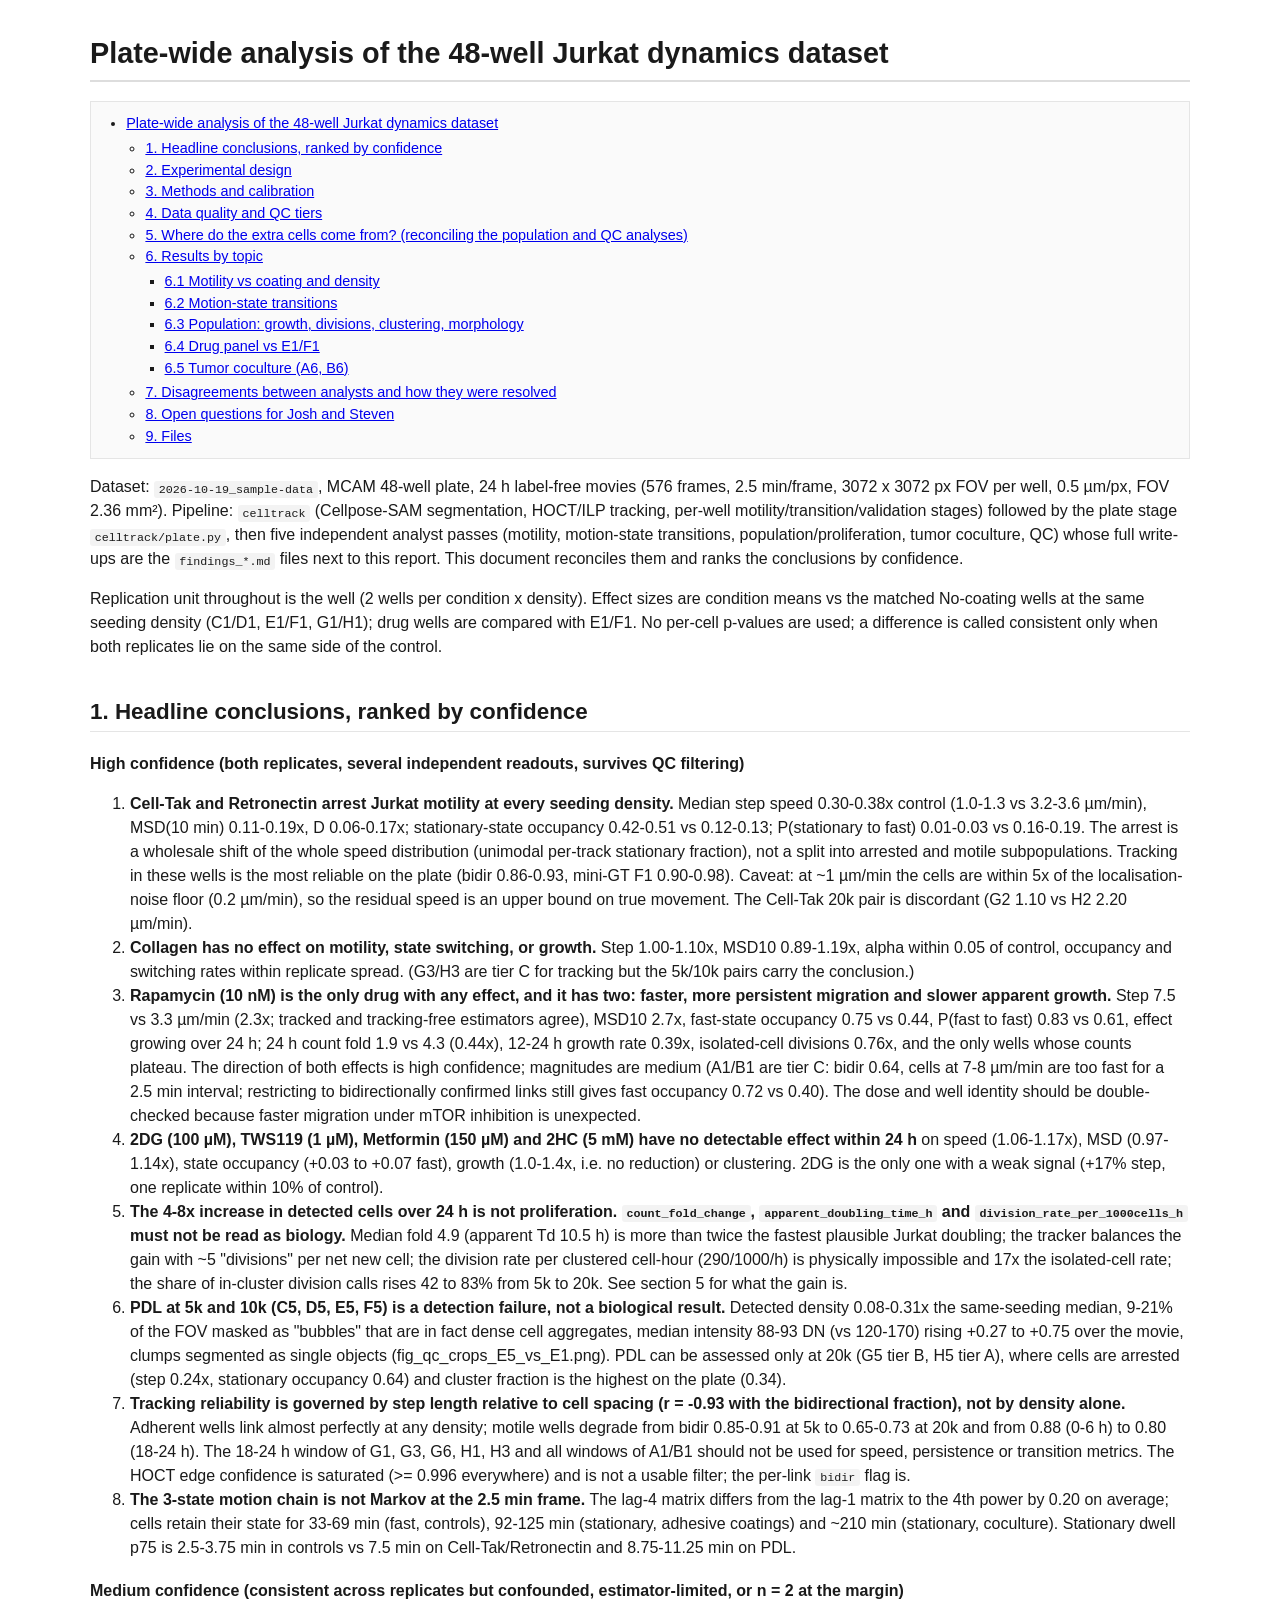
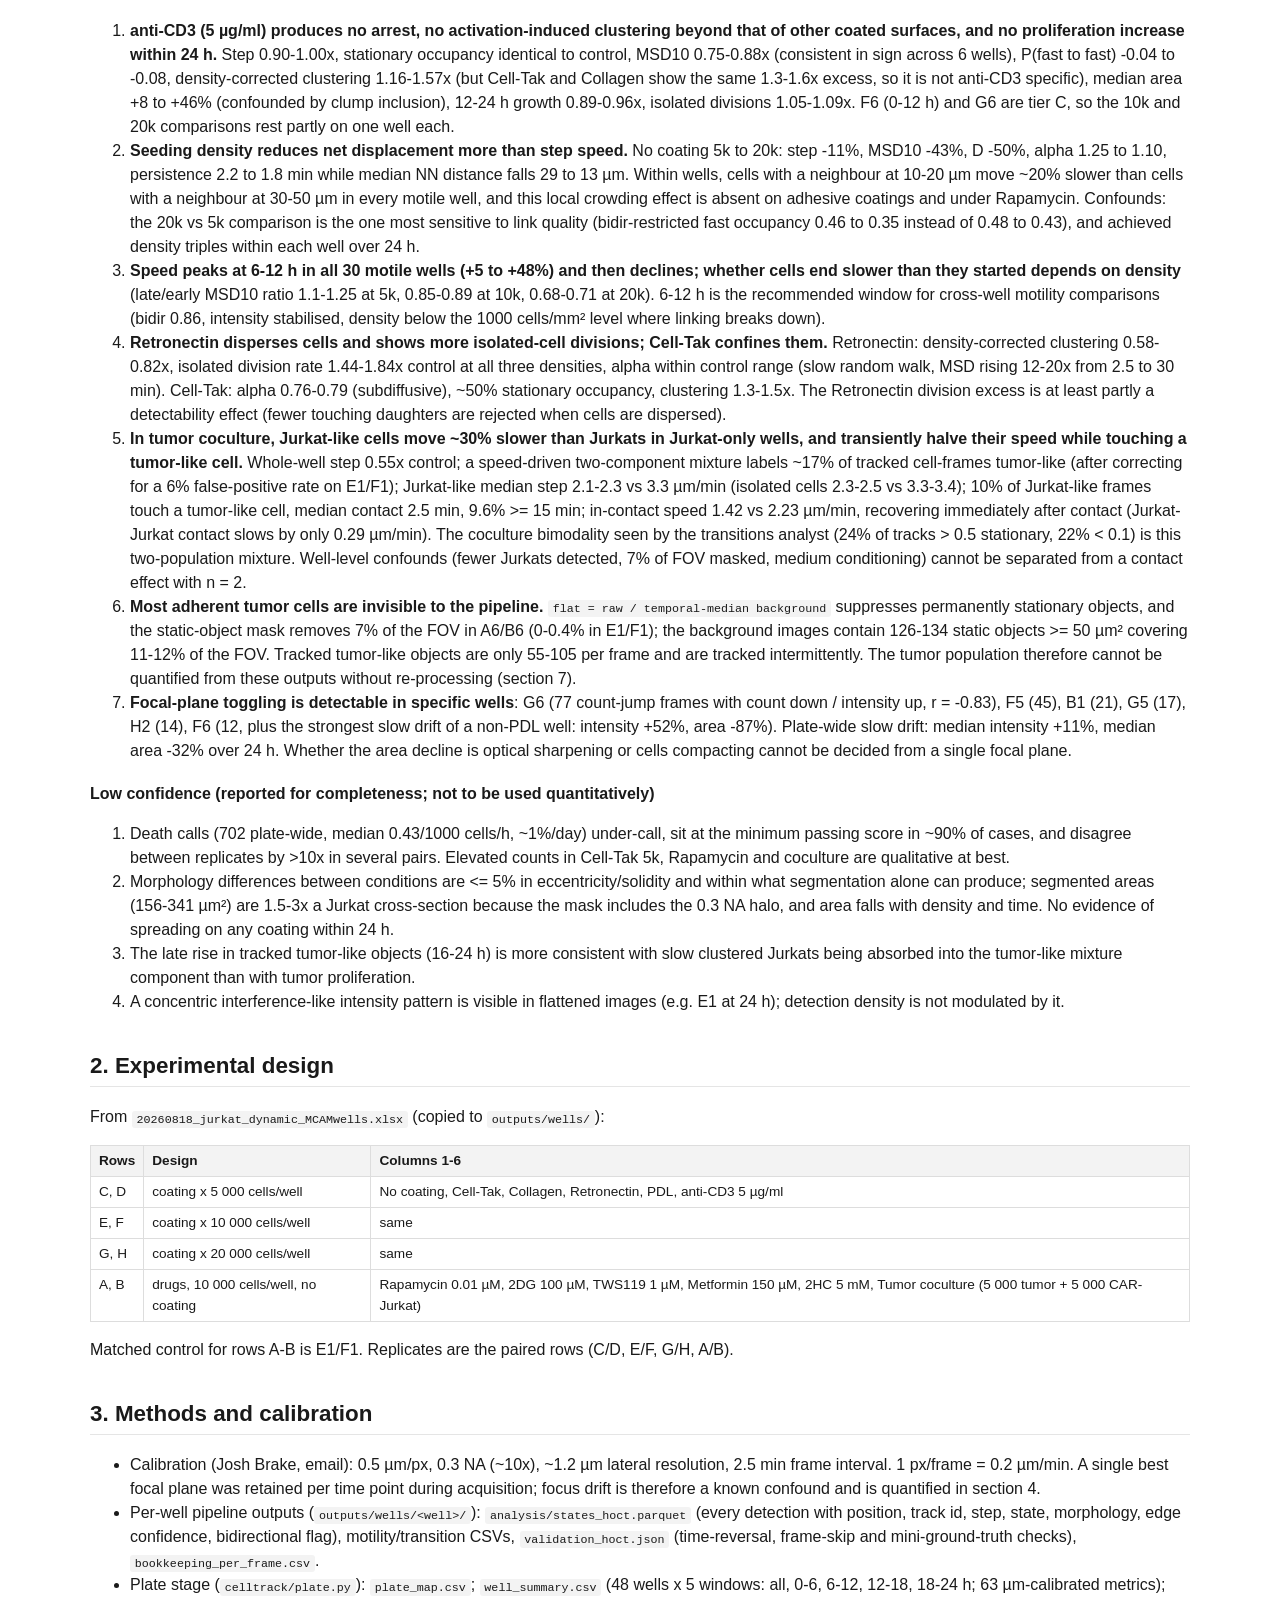
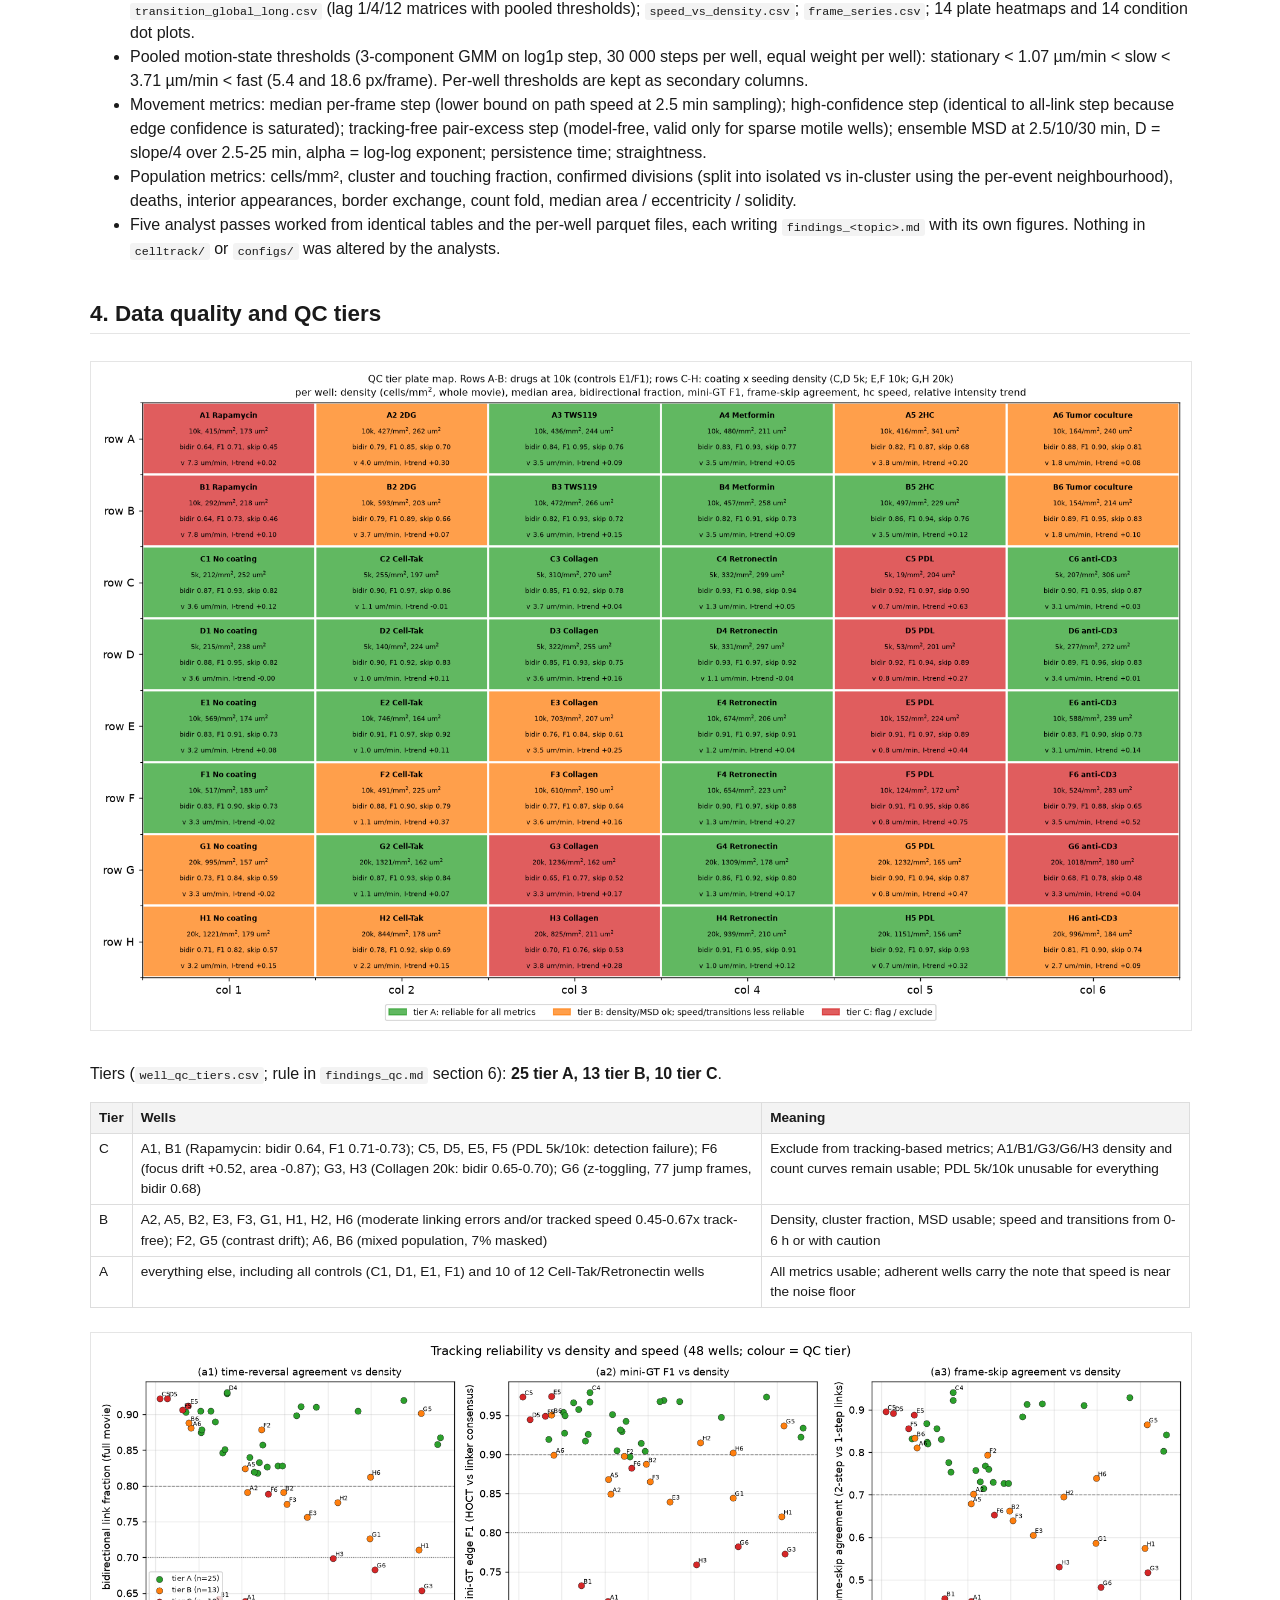
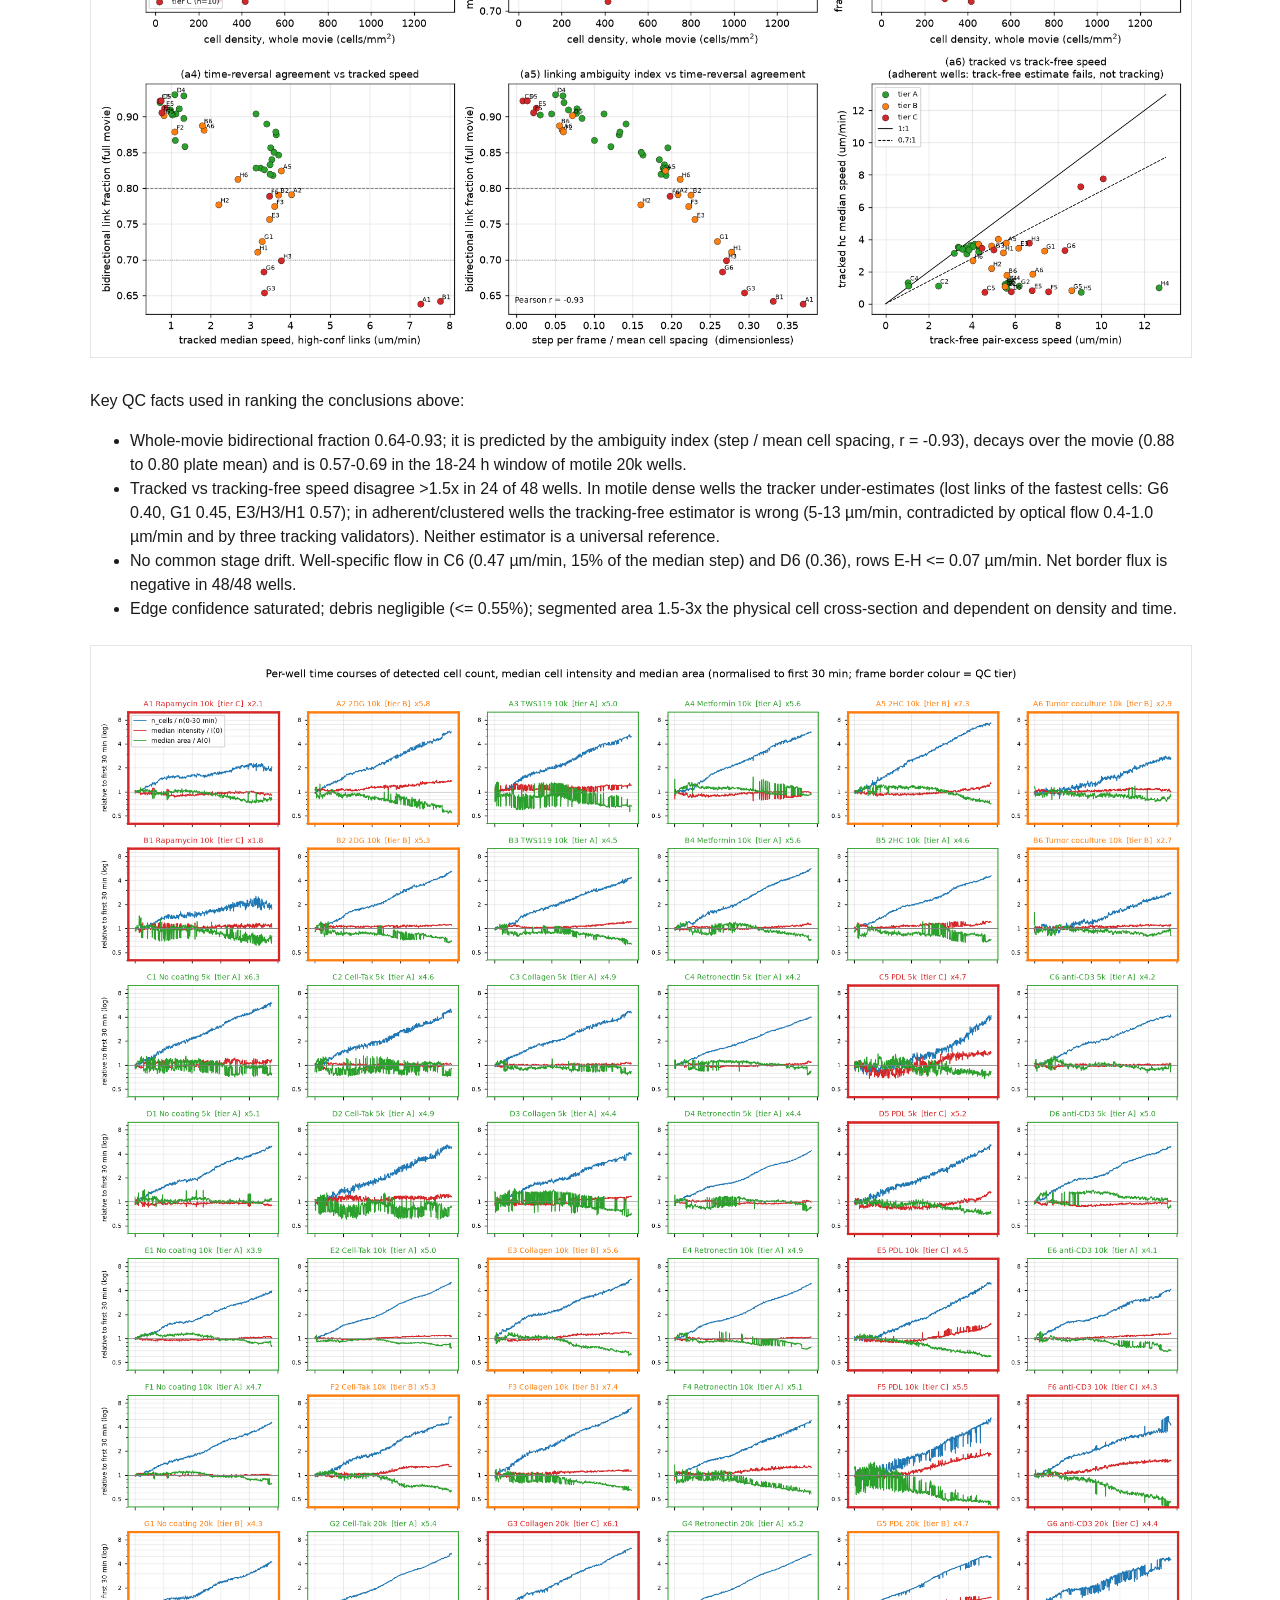
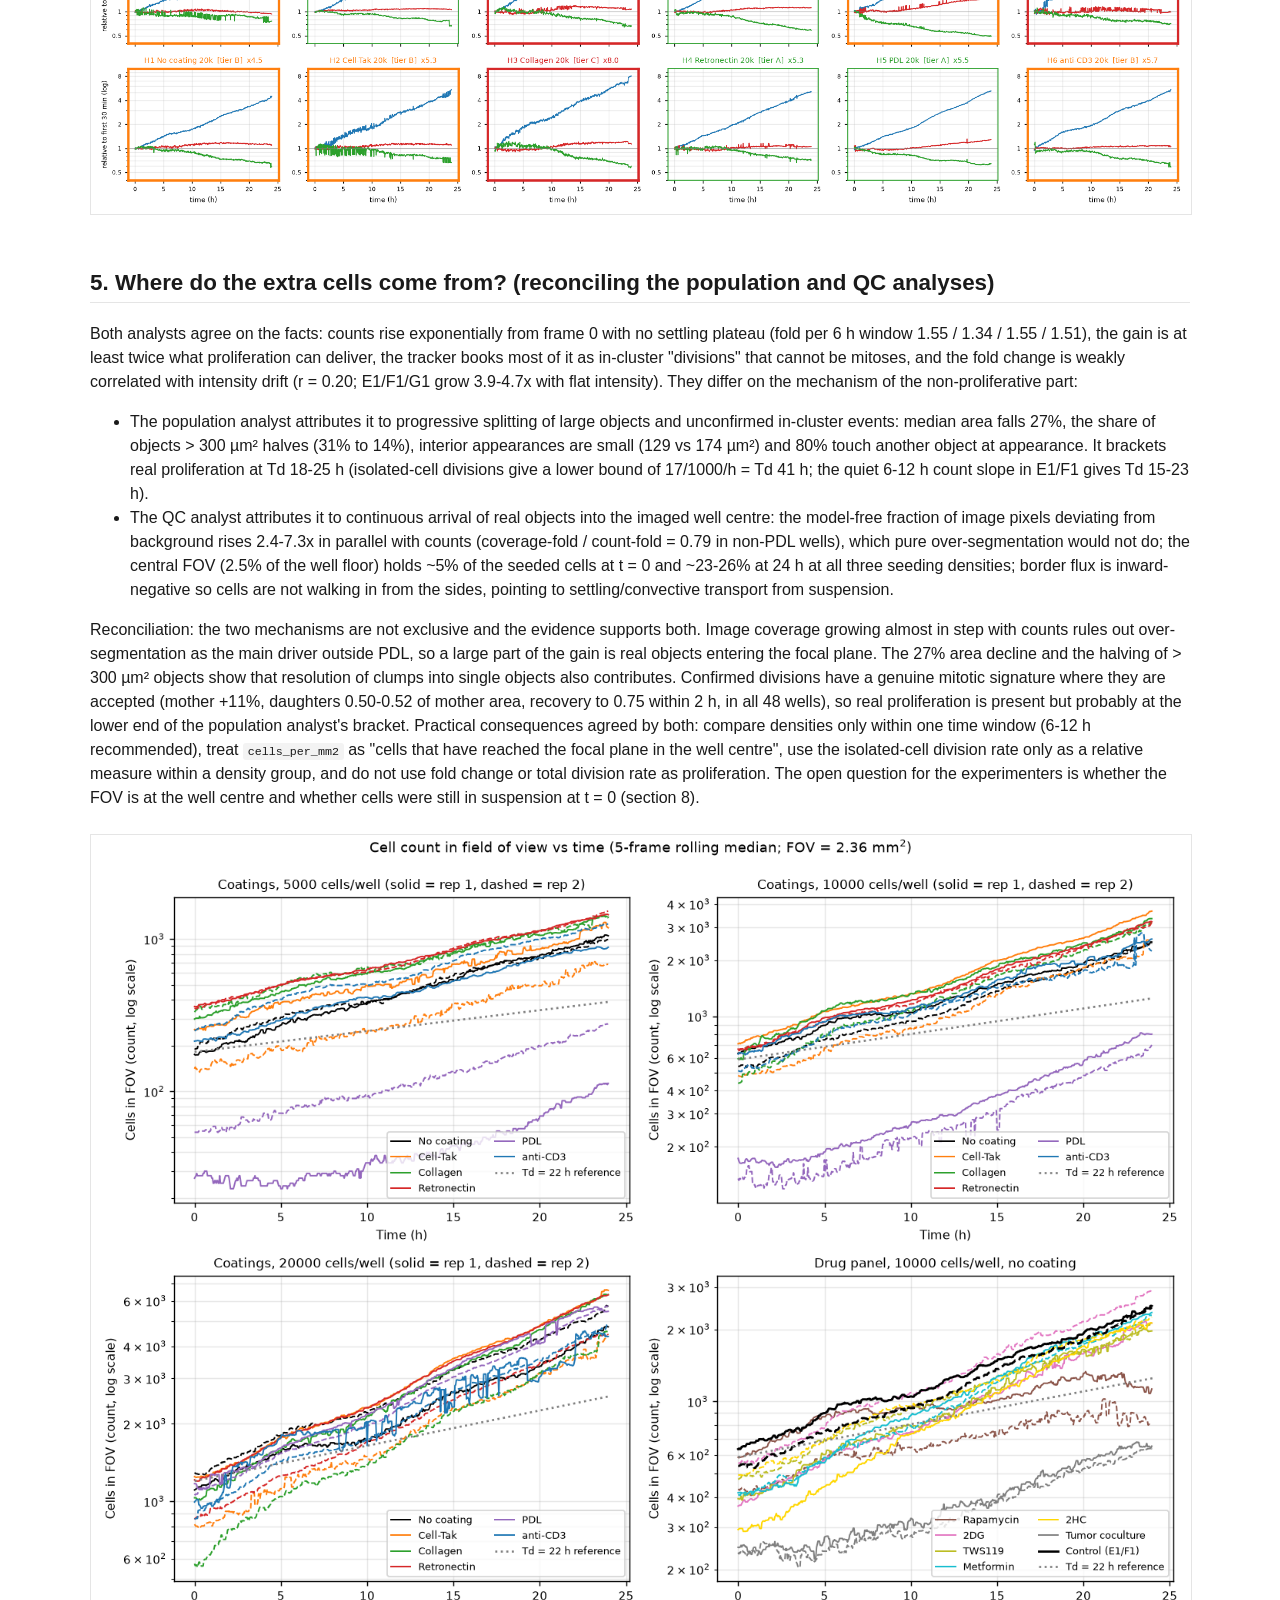
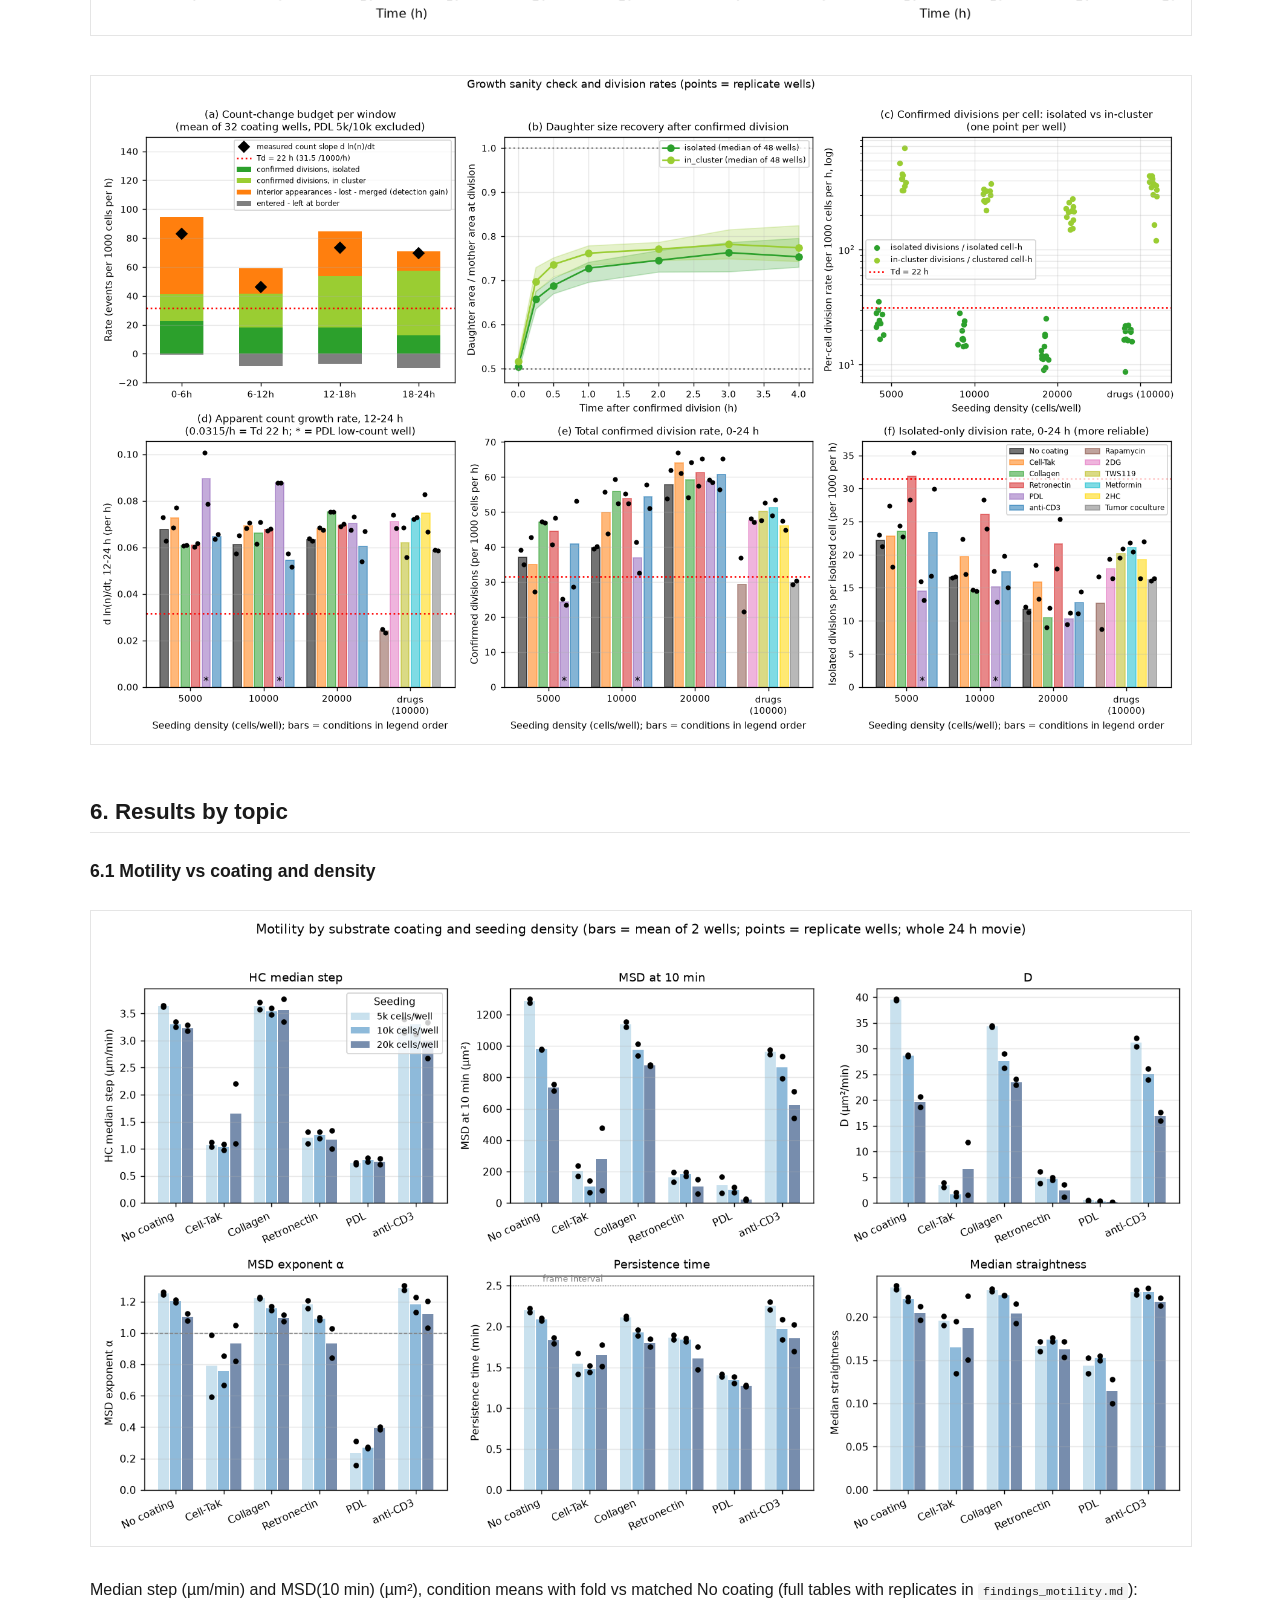
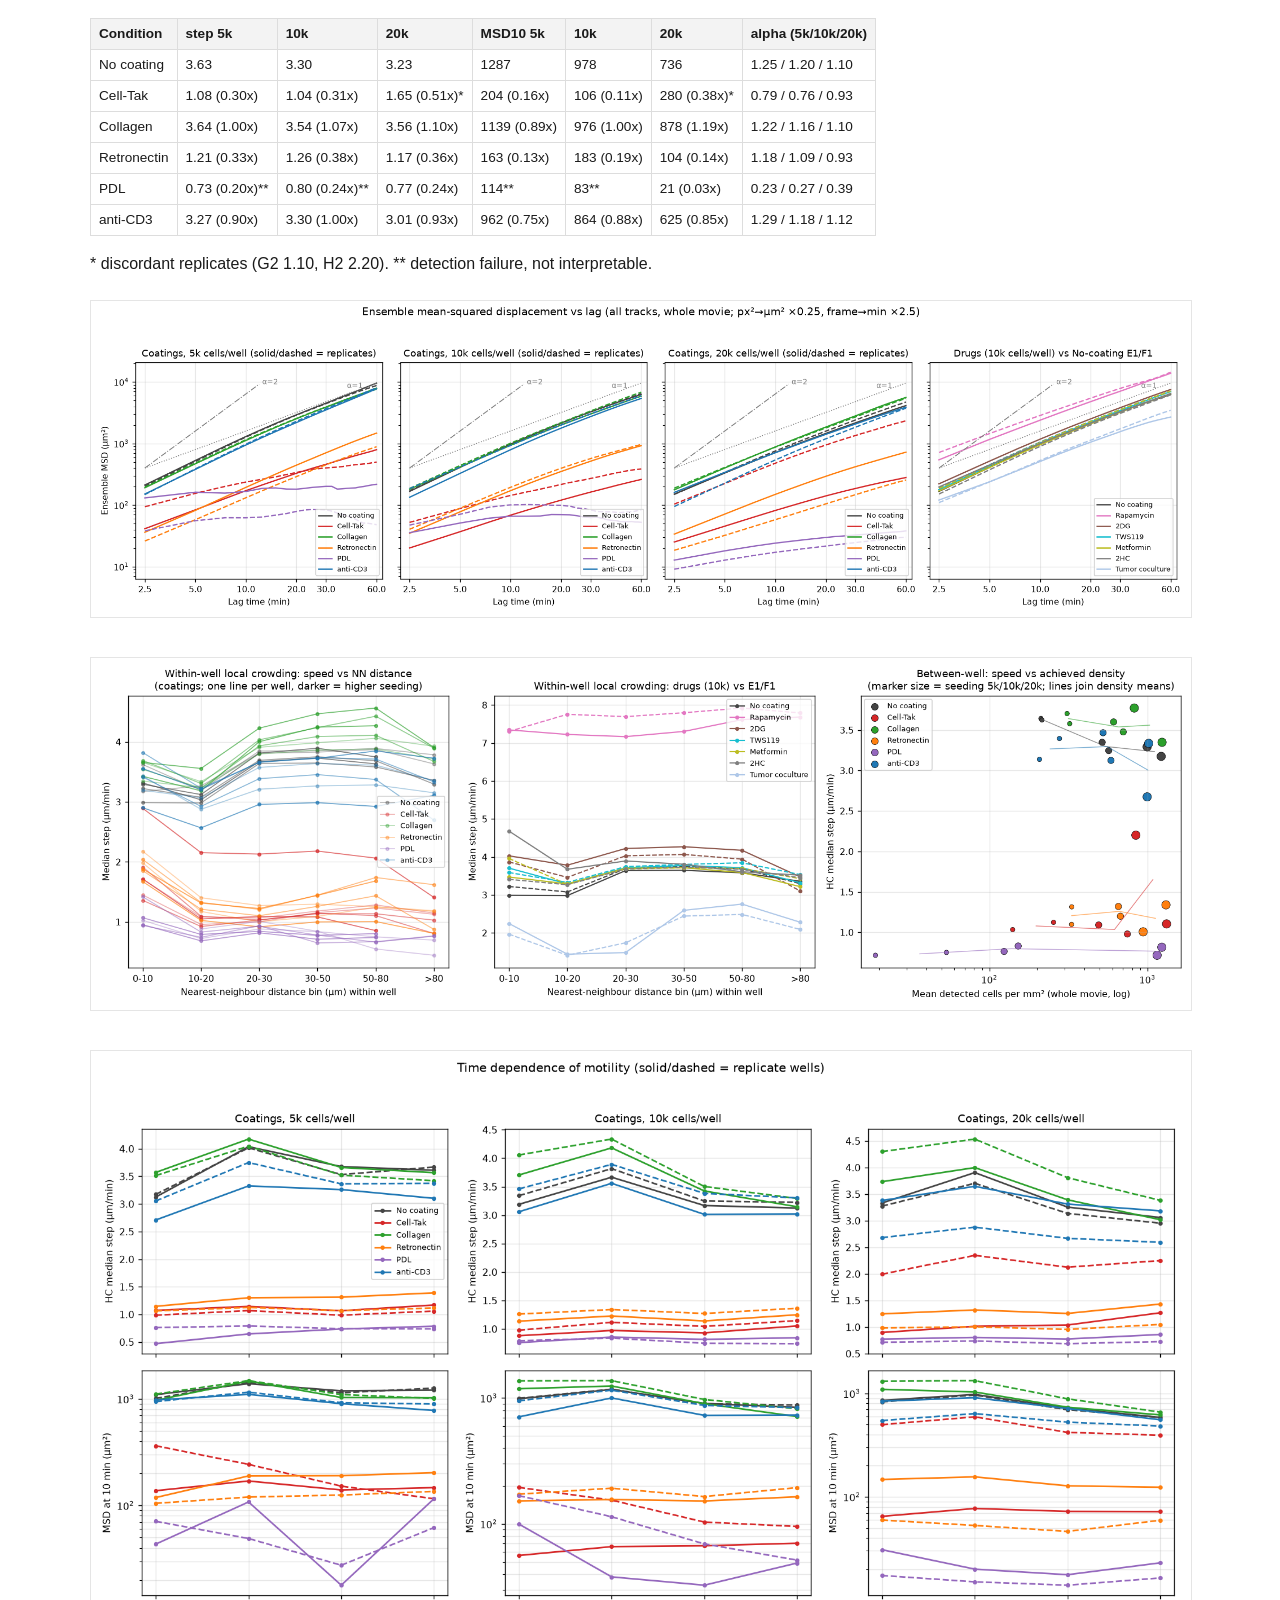
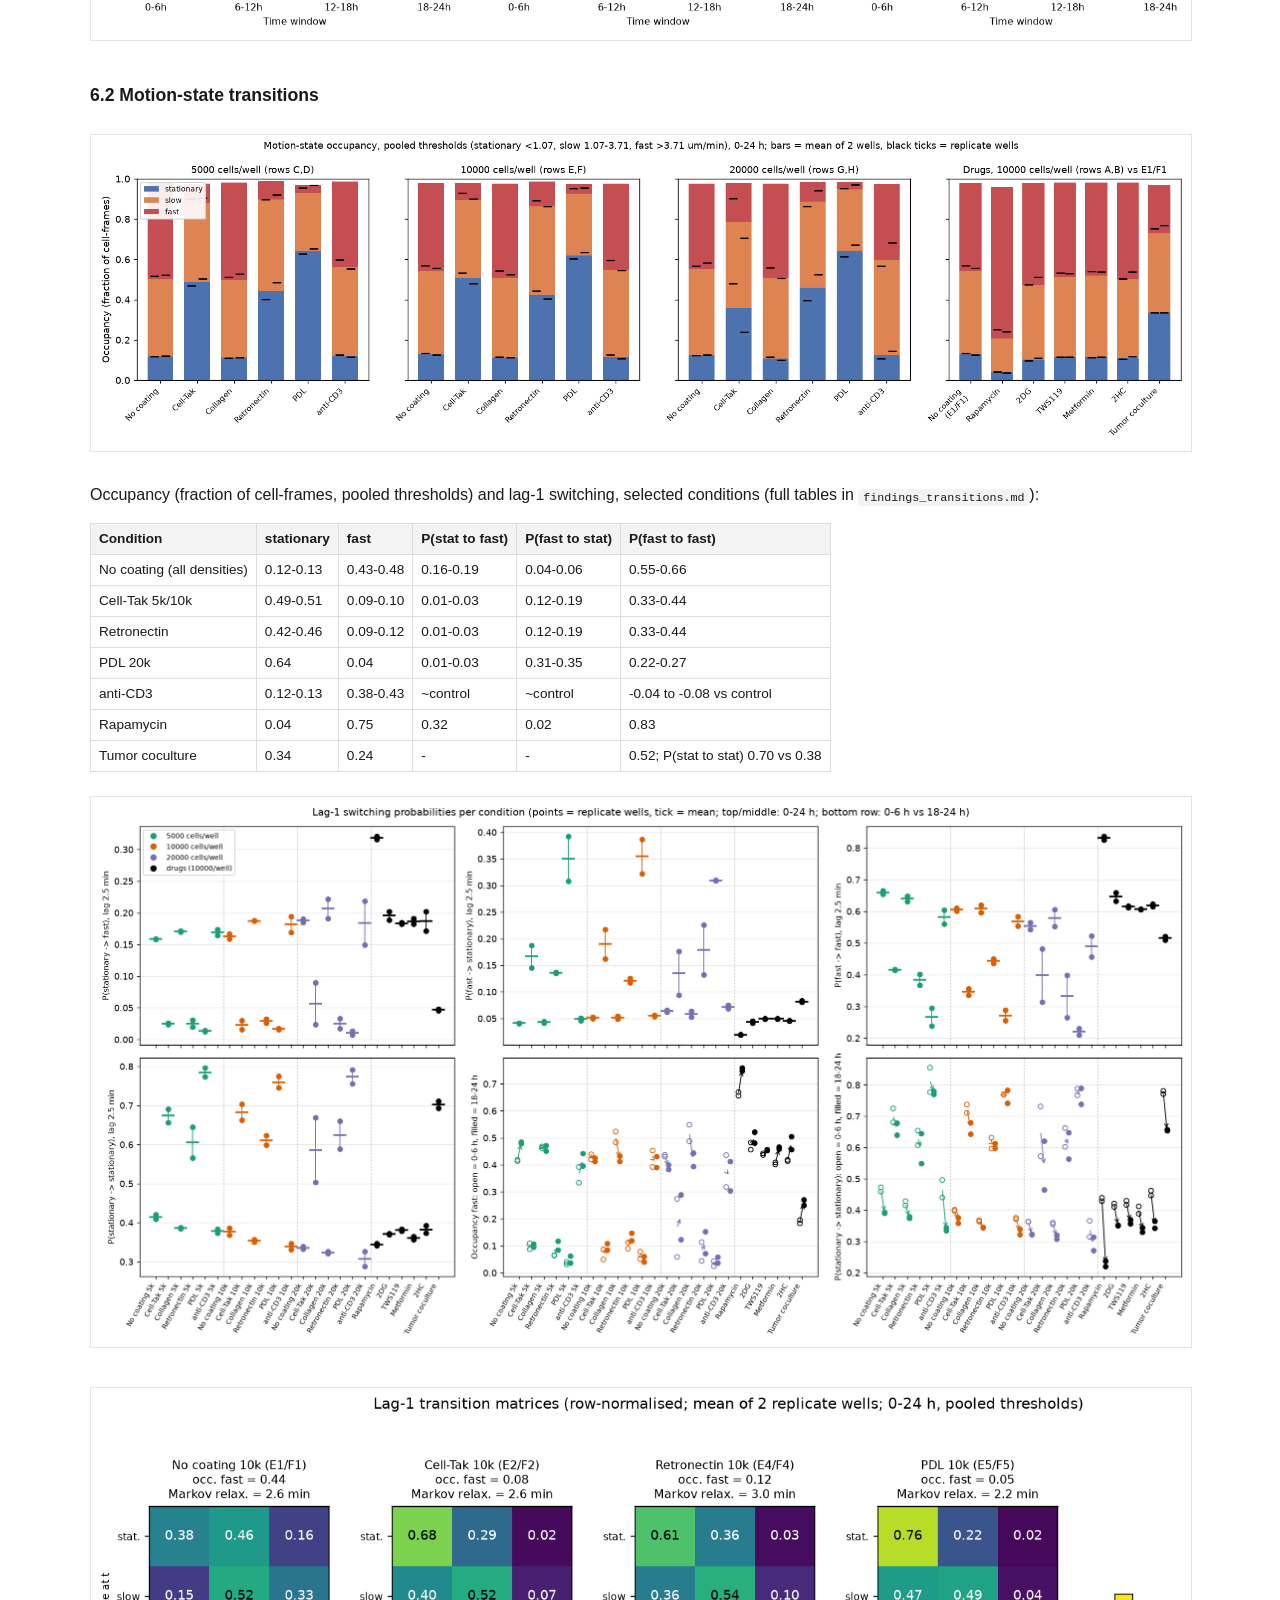
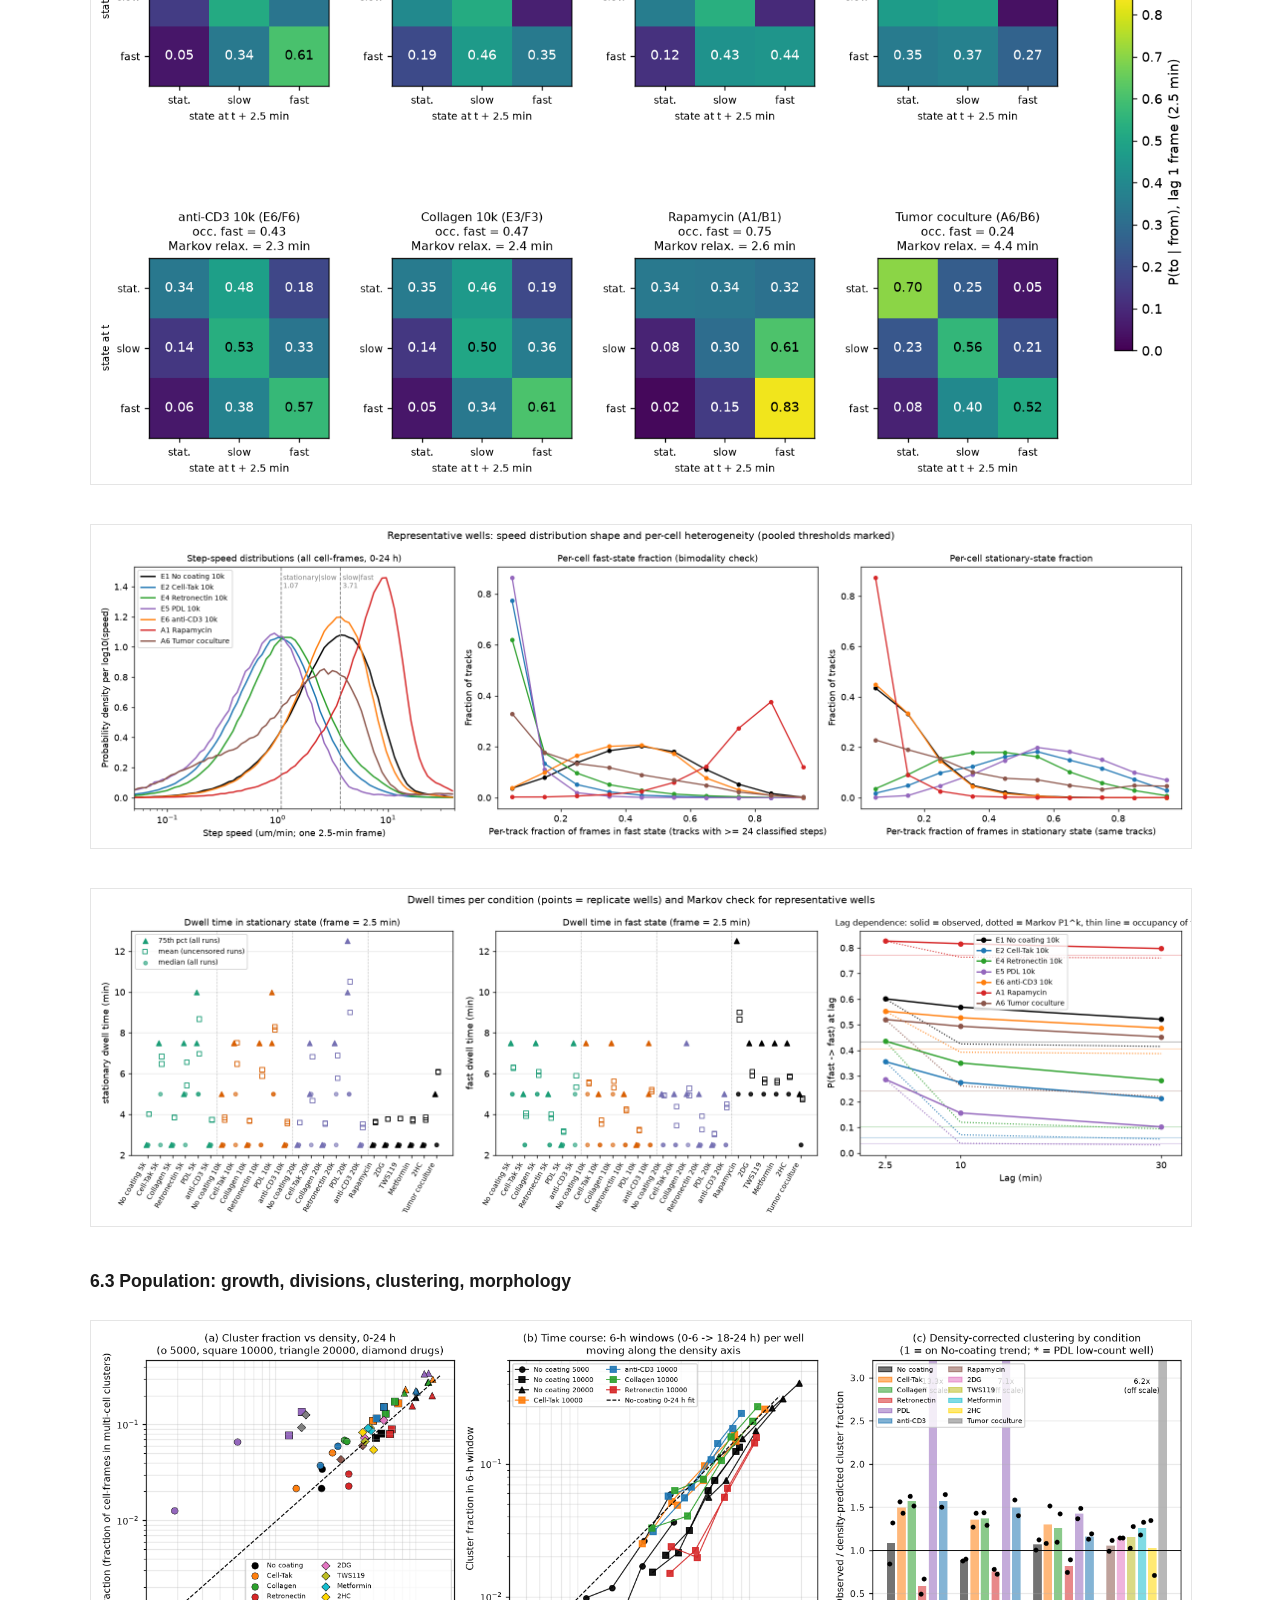
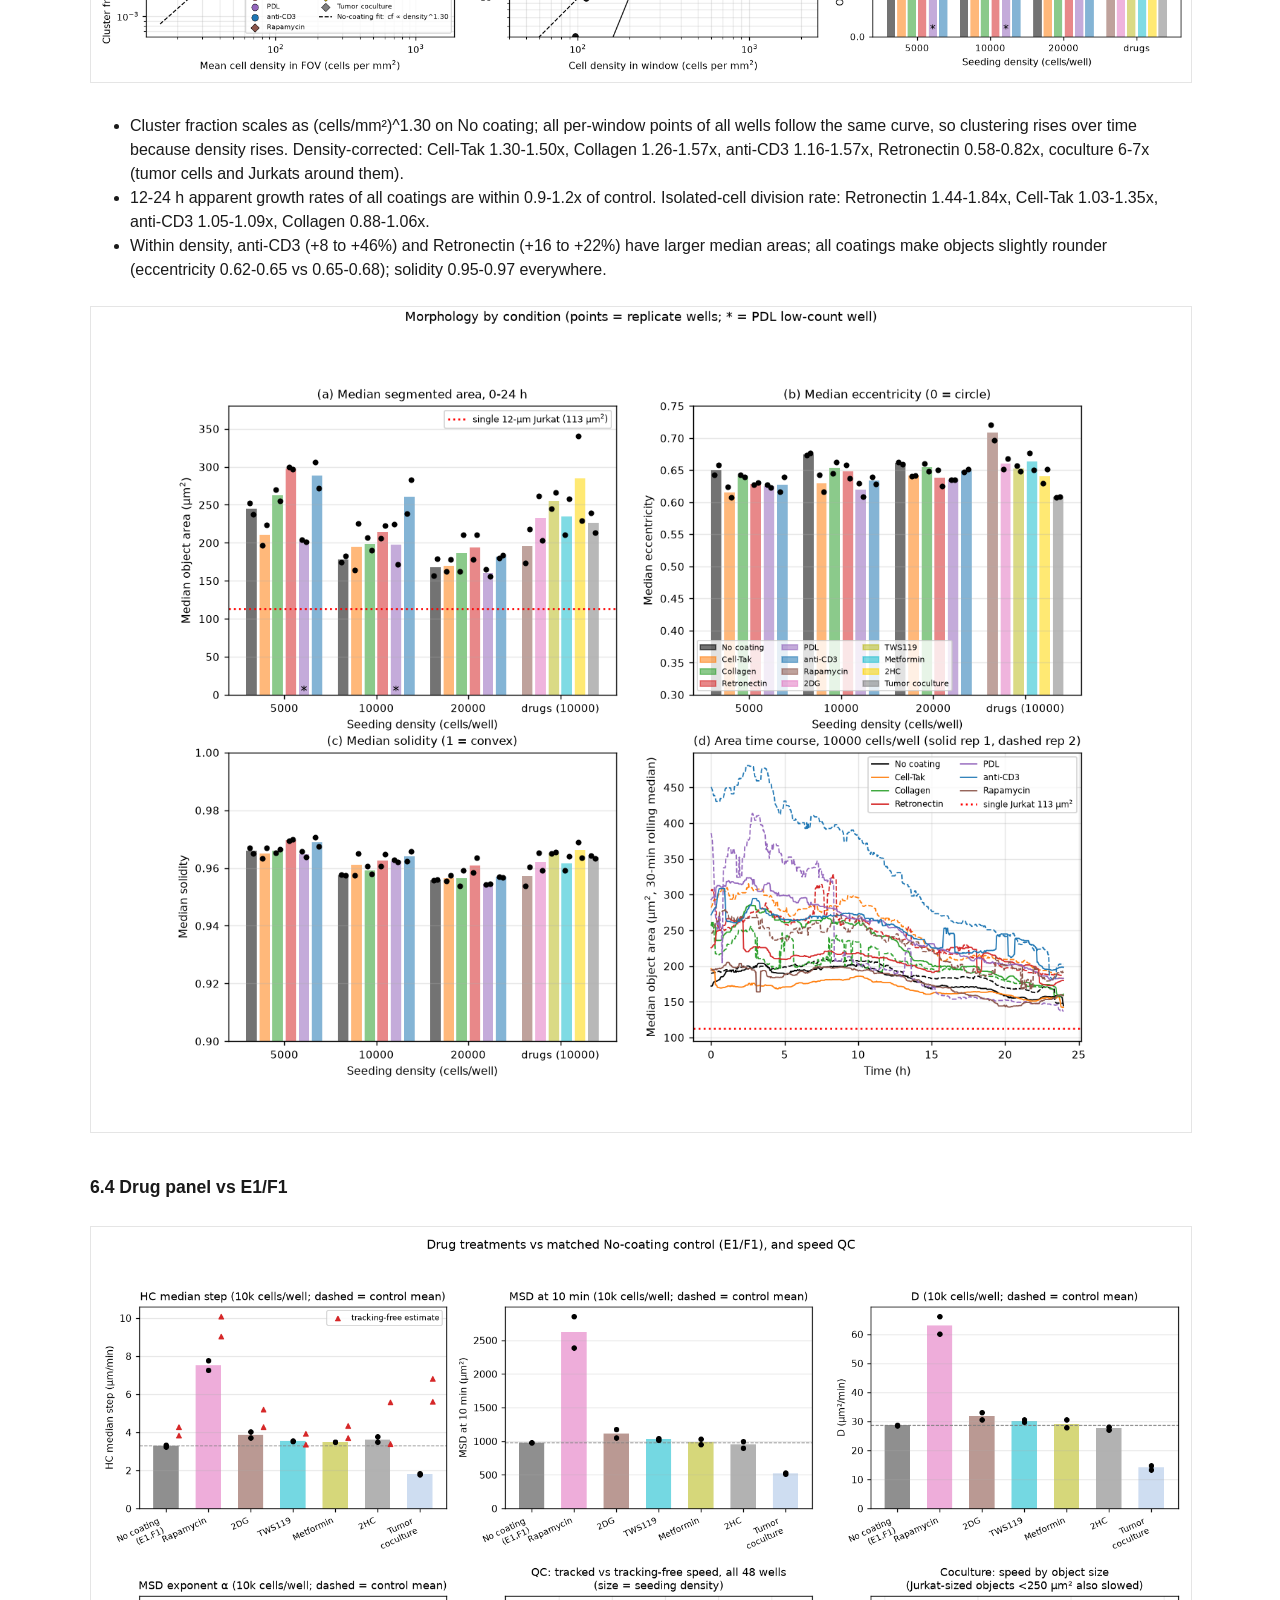
<file: docs/plate-analysis/report.html>
<!doctype html><html lang="en"><head><meta charset="utf-8">
<meta name="viewport" content="width=device-width,initial-scale=1">
<title>Plate-wide analysis of the 48-well Jurkat dynamics dataset</title>
<style>
body{font-family:-apple-system,Segoe UI,Helvetica,Arial,sans-serif;max-width:1100px;margin:2rem auto;padding:0 1.5rem;color:#1a1a1a;line-height:1.5}
h1{font-size:1.8rem;border-bottom:2px solid #ddd;padding-bottom:.3rem}
h2{font-size:1.4rem;margin-top:2.2rem;border-bottom:1px solid #e5e5e5;padding-bottom:.2rem}
h3{font-size:1.1rem;margin-top:1.6rem}
table{border-collapse:collapse;font-size:.85rem;margin:1rem 0;display:block;overflow-x:auto}
th,td{border:1px solid #ddd;padding:.3rem .5rem;text-align:left;vertical-align:top}
th{background:#f3f3f3}
img{max-width:100%;height:auto;border:1px solid #e5e5e5;margin:.5rem 0}
code{background:#f3f3f3;padding:.1rem .3rem;border-radius:3px;font-size:.9em}
.toc{background:#fafafa;border:1px solid #e5e5e5;padding:.5rem 1rem;font-size:.9rem}
.toc ul{margin:.2rem 0;padding-left:1.2rem}
p>strong:only-child{display:block;margin-top:1.2rem}
</style></head><body>
<h1 id="plate-wide-analysis-of-the-48-well-jurkat-dynamics-dataset">Plate-wide analysis of the 48-well Jurkat dynamics dataset</h1>
<div class="toc">
<ul>
<li><a href="#plate-wide-analysis-of-the-48-well-jurkat-dynamics-dataset">Plate-wide analysis of the 48-well Jurkat dynamics dataset</a><ul>
<li><a href="#1-headline-conclusions-ranked-by-confidence">1. Headline conclusions, ranked by confidence</a></li>
<li><a href="#2-experimental-design">2. Experimental design</a></li>
<li><a href="#3-methods-and-calibration">3. Methods and calibration</a></li>
<li><a href="#4-data-quality-and-qc-tiers">4. Data quality and QC tiers</a></li>
<li><a href="#5-where-do-the-extra-cells-come-from-reconciling-the-population-and-qc-analyses">5. Where do the extra cells come from? (reconciling the population and QC analyses)</a></li>
<li><a href="#6-results-by-topic">6. Results by topic</a><ul>
<li><a href="#61-motility-vs-coating-and-density">6.1 Motility vs coating and density</a></li>
<li><a href="#62-motion-state-transitions">6.2 Motion-state transitions</a></li>
<li><a href="#63-population-growth-divisions-clustering-morphology">6.3 Population: growth, divisions, clustering, morphology</a></li>
<li><a href="#64-drug-panel-vs-e1f1">6.4 Drug panel vs E1/F1</a></li>
<li><a href="#65-tumor-coculture-a6-b6">6.5 Tumor coculture (A6, B6)</a></li>
</ul>
</li>
<li><a href="#7-disagreements-between-analysts-and-how-they-were-resolved">7. Disagreements between analysts and how they were resolved</a></li>
<li><a href="#8-open-questions-for-josh-and-steven">8. Open questions for Josh and Steven</a></li>
<li><a href="#9-files">9. Files</a></li>
</ul>
</li>
</ul>
</div>

<p>Dataset: <code>2026-10-19_sample-data</code>, MCAM 48-well plate, 24 h label-free movies (576 frames, 2.5 min/frame, 3072 x 3072 px FOV per well, 0.5 µm/px, FOV 2.36 mm²). Pipeline: <code>celltrack</code> (Cellpose-SAM segmentation, HOCT/ILP tracking, per-well motility/transition/validation stages) followed by the plate stage <code>celltrack/plate.py</code>, then five independent analyst passes (motility, motion-state transitions, population/proliferation, tumor coculture, QC) whose full write-ups are the <code>findings_*.md</code> files next to this report. This document reconciles them and ranks the conclusions by confidence.</p>
<p>Replication unit throughout is the well (2 wells per condition x density). Effect sizes are condition means vs the matched No-coating wells at the same seeding density (C1/D1, E1/F1, G1/H1); drug wells are compared with E1/F1. No per-cell p-values are used; a difference is called consistent only when both replicates lie on the same side of the control.</p>
<h2 id="1-headline-conclusions-ranked-by-confidence">1. Headline conclusions, ranked by confidence</h2>
<p><strong>High confidence (both replicates, several independent readouts, survives QC filtering)</strong></p>
<ol>
<li><strong>Cell-Tak and Retronectin arrest Jurkat motility at every seeding density.</strong> Median step speed 0.30-0.38x control (1.0-1.3 vs 3.2-3.6 µm/min), MSD(10 min) 0.11-0.19x, D 0.06-0.17x; stationary-state occupancy 0.42-0.51 vs 0.12-0.13; P(stationary to fast) 0.01-0.03 vs 0.16-0.19. The arrest is a wholesale shift of the whole speed distribution (unimodal per-track stationary fraction), not a split into arrested and motile subpopulations. Tracking in these wells is the most reliable on the plate (bidir 0.86-0.93, mini-GT F1 0.90-0.98). Caveat: at ~1 µm/min the cells are within 5x of the localisation-noise floor (0.2 µm/min), so the residual speed is an upper bound on true movement. The Cell-Tak 20k pair is discordant (G2 1.10 vs H2 2.20 µm/min).</li>
<li><strong>Collagen has no effect on motility, state switching, or growth.</strong> Step 1.00-1.10x, MSD10 0.89-1.19x, alpha within 0.05 of control, occupancy and switching rates within replicate spread. (G3/H3 are tier C for tracking but the 5k/10k pairs carry the conclusion.)</li>
<li><strong>Rapamycin (10 nM) is the only drug with any effect, and it has two: faster, more persistent migration and slower apparent growth.</strong> Step 7.5 vs 3.3 µm/min (2.3x; tracked and tracking-free estimators agree), MSD10 2.7x, fast-state occupancy 0.75 vs 0.44, P(fast to fast) 0.83 vs 0.61, effect growing over 24 h; 24 h count fold 1.9 vs 4.3 (0.44x), 12-24 h growth rate 0.39x, isolated-cell divisions 0.76x, and the only wells whose counts plateau. The direction of both effects is high confidence; magnitudes are medium (A1/B1 are tier C: bidir 0.64, cells at 7-8 µm/min are too fast for a 2.5 min interval; restricting to bidirectionally confirmed links still gives fast occupancy 0.72 vs 0.40). The dose and well identity should be double-checked because faster migration under mTOR inhibition is unexpected.</li>
<li><strong>2DG (100 µM), TWS119 (1 µM), Metformin (150 µM) and 2HC (5 mM) have no detectable effect within 24 h</strong> on speed (1.06-1.17x), MSD (0.97-1.14x), state occupancy (+0.03 to +0.07 fast), growth (1.0-1.4x, i.e. no reduction) or clustering. 2DG is the only one with a weak signal (+17% step, one replicate within 10% of control).</li>
<li><strong>The 4-8x increase in detected cells over 24 h is not proliferation. <code>count_fold_change</code>, <code>apparent_doubling_time_h</code> and <code>division_rate_per_1000cells_h</code> must not be read as biology.</strong> Median fold 4.9 (apparent Td 10.5 h) is more than twice the fastest plausible Jurkat doubling; the tracker balances the gain with ~5 "divisions" per net new cell; the division rate per clustered cell-hour (290/1000/h) is physically impossible and 17x the isolated-cell rate; the share of in-cluster division calls rises 42 to 83% from 5k to 20k. See section 5 for what the gain is.</li>
<li><strong>PDL at 5k and 10k (C5, D5, E5, F5) is a detection failure, not a biological result.</strong> Detected density 0.08-0.31x the same-seeding median, 9-21% of the FOV masked as "bubbles" that are in fact dense cell aggregates, median intensity 88-93 DN (vs 120-170) rising +0.27 to +0.75 over the movie, clumps segmented as single objects (fig_qc_crops_E5_vs_E1.png). PDL can be assessed only at 20k (G5 tier B, H5 tier A), where cells are arrested (step 0.24x, stationary occupancy 0.64) and cluster fraction is the highest on the plate (0.34).</li>
<li><strong>Tracking reliability is governed by step length relative to cell spacing (r = -0.93 with the bidirectional fraction), not by density alone.</strong> Adherent wells link almost perfectly at any density; motile wells degrade from bidir 0.85-0.91 at 5k to 0.65-0.73 at 20k and from 0.88 (0-6 h) to 0.80 (18-24 h). The 18-24 h window of G1, G3, G6, H1, H3 and all windows of A1/B1 should not be used for speed, persistence or transition metrics. The HOCT edge confidence is saturated (&gt;= 0.996 everywhere) and is not a usable filter; the per-link <code>bidir</code> flag is.</li>
<li><strong>The 3-state motion chain is not Markov at the 2.5 min frame.</strong> The lag-4 matrix differs from the lag-1 matrix to the 4th power by 0.20 on average; cells retain their state for 33-69 min (fast, controls), 92-125 min (stationary, adhesive coatings) and ~210 min (stationary, coculture). Stationary dwell p75 is 2.5-3.75 min in controls vs 7.5 min on Cell-Tak/Retronectin and 8.75-11.25 min on PDL.</li>
</ol>
<p><strong>Medium confidence (consistent across replicates but confounded, estimator-limited, or n = 2 at the margin)</strong></p>
<ol>
<li><strong>anti-CD3 (5 µg/ml) produces no arrest, no activation-induced clustering beyond that of other coated surfaces, and no proliferation increase within 24 h.</strong> Step 0.90-1.00x, stationary occupancy identical to control, MSD10 0.75-0.88x (consistent in sign across 6 wells), P(fast to fast) -0.04 to -0.08, density-corrected clustering 1.16-1.57x (but Cell-Tak and Collagen show the same 1.3-1.6x excess, so it is not anti-CD3 specific), median area +8 to +46% (confounded by clump inclusion), 12-24 h growth 0.89-0.96x, isolated divisions 1.05-1.09x. F6 (0-12 h) and G6 are tier C, so the 10k and 20k comparisons rest partly on one well each.</li>
<li><strong>Seeding density reduces net displacement more than step speed.</strong> No coating 5k to 20k: step -11%, MSD10 -43%, D -50%, alpha 1.25 to 1.10, persistence 2.2 to 1.8 min while median NN distance falls 29 to 13 µm. Within wells, cells with a neighbour at 10-20 µm move ~20% slower than cells with a neighbour at 30-50 µm in every motile well, and this local crowding effect is absent on adhesive coatings and under Rapamycin. Confounds: the 20k vs 5k comparison is the one most sensitive to link quality (bidir-restricted fast occupancy 0.46 to 0.35 instead of 0.48 to 0.43), and achieved density triples within each well over 24 h.</li>
<li><strong>Speed peaks at 6-12 h in all 30 motile wells (+5 to +48%) and then declines; whether cells end slower than they started depends on density</strong> (late/early MSD10 ratio 1.1-1.25 at 5k, 0.85-0.89 at 10k, 0.68-0.71 at 20k). 6-12 h is the recommended window for cross-well motility comparisons (bidir 0.86, intensity stabilised, density below the 1000 cells/mm² level where linking breaks down).</li>
<li><strong>Retronectin disperses cells and shows more isolated-cell divisions; Cell-Tak confines them.</strong> Retronectin: density-corrected clustering 0.58-0.82x, isolated division rate 1.44-1.84x control at all three densities, alpha within control range (slow random walk, MSD rising 12-20x from 2.5 to 30 min). Cell-Tak: alpha 0.76-0.79 (subdiffusive), ~50% stationary occupancy, clustering 1.3-1.5x. The Retronectin division excess is at least partly a detectability effect (fewer touching daughters are rejected when cells are dispersed).</li>
<li><strong>In tumor coculture, Jurkat-like cells move ~30% slower than Jurkats in Jurkat-only wells, and transiently halve their speed while touching a tumor-like cell.</strong> Whole-well step 0.55x control; a speed-driven two-component mixture labels ~17% of tracked cell-frames tumor-like (after correcting for a 6% false-positive rate on E1/F1); Jurkat-like median step 2.1-2.3 vs 3.3 µm/min (isolated cells 2.3-2.5 vs 3.3-3.4); 10% of Jurkat-like frames touch a tumor-like cell, median contact 2.5 min, 9.6% &gt;= 15 min; in-contact speed 1.42 vs 2.23 µm/min, recovering immediately after contact (Jurkat-Jurkat contact slows by only 0.29 µm/min). The coculture bimodality seen by the transitions analyst (24% of tracks &gt; 0.5 stationary, 22% &lt; 0.1) is this two-population mixture. Well-level confounds (fewer Jurkats detected, 7% of FOV masked, medium conditioning) cannot be separated from a contact effect with n = 2.</li>
<li><strong>Most adherent tumor cells are invisible to the pipeline.</strong> <code>flat = raw / temporal-median background</code> suppresses permanently stationary objects, and the static-object mask removes 7% of the FOV in A6/B6 (0-0.4% in E1/F1); the background images contain 126-134 static objects &gt;= 50 µm² covering 11-12% of the FOV. Tracked tumor-like objects are only 55-105 per frame and are tracked intermittently. The tumor population therefore cannot be quantified from these outputs without re-processing (section 7).</li>
<li><strong>Focal-plane toggling is detectable in specific wells</strong>: G6 (77 count-jump frames with count down / intensity up, r = -0.83), F5 (45), B1 (21), G5 (17), H2 (14), F6 (12, plus the strongest slow drift of a non-PDL well: intensity +52%, area -87%). Plate-wide slow drift: median intensity +11%, median area -32% over 24 h. Whether the area decline is optical sharpening or cells compacting cannot be decided from a single focal plane.</li>
</ol>
<p><strong>Low confidence (reported for completeness; not to be used quantitatively)</strong></p>
<ol>
<li>Death calls (702 plate-wide, median 0.43/1000 cells/h, ~1%/day) under-call, sit at the minimum passing score in ~90% of cases, and disagree between replicates by &gt;10x in several pairs. Elevated counts in Cell-Tak 5k, Rapamycin and coculture are qualitative at best.</li>
<li>Morphology differences between conditions are &lt;= 5% in eccentricity/solidity and within what segmentation alone can produce; segmented areas (156-341 µm²) are 1.5-3x a Jurkat cross-section because the mask includes the 0.3 NA halo, and area falls with density and time. No evidence of spreading on any coating within 24 h.</li>
<li>The late rise in tracked tumor-like objects (16-24 h) is more consistent with slow clustered Jurkats being absorbed into the tumor-like mixture component than with tumor proliferation.</li>
<li>A concentric interference-like intensity pattern is visible in flattened images (e.g. E1 at 24 h); detection density is not modulated by it.</li>
</ol>
<h2 id="2-experimental-design">2. Experimental design</h2>
<p>From <code>20260818_jurkat_dynamic_MCAMwells.xlsx</code> (copied to <code>outputs/wells/</code>):</p>
<table>
<thead>
<tr>
<th>Rows</th>
<th>Design</th>
<th>Columns 1-6</th>
</tr>
</thead>
<tbody>
<tr>
<td>C, D</td>
<td>coating x 5 000 cells/well</td>
<td>No coating, Cell-Tak, Collagen, Retronectin, PDL, anti-CD3 5 µg/ml</td>
</tr>
<tr>
<td>E, F</td>
<td>coating x 10 000 cells/well</td>
<td>same</td>
</tr>
<tr>
<td>G, H</td>
<td>coating x 20 000 cells/well</td>
<td>same</td>
</tr>
<tr>
<td>A, B</td>
<td>drugs, 10 000 cells/well, no coating</td>
<td>Rapamycin 0.01 µM, 2DG 100 µM, TWS119 1 µM, Metformin 150 µM, 2HC 5 mM, Tumor coculture (5 000 tumor + 5 000 CAR- Jurkat)</td>
</tr>
</tbody>
</table>
<p>Matched control for rows A-B is E1/F1. Replicates are the paired rows (C/D, E/F, G/H, A/B).</p>
<h2 id="3-methods-and-calibration">3. Methods and calibration</h2>
<ul>
<li>Calibration (Josh Brake, email): 0.5 µm/px, 0.3 NA (~10x), ~1.2 µm lateral resolution, 2.5 min frame interval. 1 px/frame = 0.2 µm/min. A single best focal plane was retained per time point during acquisition; focus drift is therefore a known confound and is quantified in section 4.</li>
<li>Per-well pipeline outputs (<code>outputs/wells/&lt;well&gt;/</code>): <code>analysis/states_hoct.parquet</code> (every detection with position, track id, step, state, morphology, edge confidence, bidirectional flag), motility/transition CSVs, <code>validation_hoct.json</code> (time-reversal, frame-skip and mini-ground-truth checks), <code>bookkeeping_per_frame.csv</code>.</li>
<li>Plate stage (<code>celltrack/plate.py</code>): <code>plate_map.csv</code>; <code>well_summary.csv</code> (48 wells x 5 windows: all, 0-6, 6-12, 12-18, 18-24 h; 63 µm-calibrated metrics); <code>transition_global_long.csv</code> (lag 1/4/12 matrices with pooled thresholds); <code>speed_vs_density.csv</code>; <code>frame_series.csv</code>; 14 plate heatmaps and 14 condition dot plots.</li>
<li>Pooled motion-state thresholds (3-component GMM on log1p step, 30 000 steps per well, equal weight per well): stationary &lt; 1.07 µm/min &lt; slow &lt; 3.71 µm/min &lt; fast (5.4 and 18.6 px/frame). Per-well thresholds are kept as secondary columns.</li>
<li>Movement metrics: median per-frame step (lower bound on path speed at 2.5 min sampling); high-confidence step (identical to all-link step because edge confidence is saturated); tracking-free pair-excess step (model-free, valid only for sparse motile wells); ensemble MSD at 2.5/10/30 min, D = slope/4 over 2.5-25 min, alpha = log-log exponent; persistence time; straightness.</li>
<li>Population metrics: cells/mm², cluster and touching fraction, confirmed divisions (split into isolated vs in-cluster using the per-event neighbourhood), deaths, interior appearances, border exchange, count fold, median area / eccentricity / solidity.</li>
<li>Five analyst passes worked from identical tables and the per-well parquet files, each writing <code>findings_&lt;topic&gt;.md</code> with its own figures. Nothing in <code>celltrack/</code> or <code>configs/</code> was altered by the analysts.</li>
</ul>
<h2 id="4-data-quality-and-qc-tiers">4. Data quality and QC tiers</h2>
<p><a href="fig_qc_tier_platemap.png"><img alt="QC tier plate map" src="fig_qc_tier_platemap.png" /></a></p>
<p>Tiers (<code>well_qc_tiers.csv</code>; rule in <code>findings_qc.md</code> section 6): <strong>25 tier A, 13 tier B, 10 tier C</strong>.</p>
<table>
<thead>
<tr>
<th>Tier</th>
<th>Wells</th>
<th>Meaning</th>
</tr>
</thead>
<tbody>
<tr>
<td>C</td>
<td>A1, B1 (Rapamycin: bidir 0.64, F1 0.71-0.73); C5, D5, E5, F5 (PDL 5k/10k: detection failure); F6 (focus drift +0.52, area -0.87); G3, H3 (Collagen 20k: bidir 0.65-0.70); G6 (z-toggling, 77 jump frames, bidir 0.68)</td>
<td>Exclude from tracking-based metrics; A1/B1/G3/G6/H3 density and count curves remain usable; PDL 5k/10k unusable for everything</td>
</tr>
<tr>
<td>B</td>
<td>A2, A5, B2, E3, F3, G1, H1, H2, H6 (moderate linking errors and/or tracked speed 0.45-0.67x track-free); F2, G5 (contrast drift); A6, B6 (mixed population, 7% masked)</td>
<td>Density, cluster fraction, MSD usable; speed and transitions from 0-6 h or with caution</td>
</tr>
<tr>
<td>A</td>
<td>everything else, including all controls (C1, D1, E1, F1) and 10 of 12 Cell-Tak/Retronectin wells</td>
<td>All metrics usable; adherent wells carry the note that speed is near the noise floor</td>
</tr>
</tbody>
</table>
<p><a href="fig_qc_reliability_vs_density.png"><img alt="Reliability vs density" src="fig_qc_reliability_vs_density.png" /></a></p>
<p>Key QC facts used in ranking the conclusions above:</p>
<ul>
<li>Whole-movie bidirectional fraction 0.64-0.93; it is predicted by the ambiguity index (step / mean cell spacing, r = -0.93), decays over the movie (0.88 to 0.80 plate mean) and is 0.57-0.69 in the 18-24 h window of motile 20k wells.</li>
<li>Tracked vs tracking-free speed disagree &gt;1.5x in 24 of 48 wells. In motile dense wells the tracker under-estimates (lost links of the fastest cells: G6 0.40, G1 0.45, E3/H3/H1 0.57); in adherent/clustered wells the tracking-free estimator is wrong (5-13 µm/min, contradicted by optical flow 0.4-1.0 µm/min and by three tracking validators). Neither estimator is a universal reference.</li>
<li>No common stage drift. Well-specific flow in C6 (0.47 µm/min, 15% of the median step) and D6 (0.36), rows E-H &lt;= 0.07 µm/min. Net border flux is negative in 48/48 wells.</li>
<li>Edge confidence saturated; debris negligible (&lt;= 0.55%); segmented area 1.5-3x the physical cell cross-section and dependent on density and time.</li>
</ul>
<p><a href="fig_qc_timecourses.png"><img alt="Time courses" src="fig_qc_timecourses.png" /></a></p>
<h2 id="5-where-do-the-extra-cells-come-from-reconciling-the-population-and-qc-analyses">5. Where do the extra cells come from? (reconciling the population and QC analyses)</h2>
<p>Both analysts agree on the facts: counts rise exponentially from frame 0 with no settling plateau (fold per 6 h window 1.55 / 1.34 / 1.55 / 1.51), the gain is at least twice what proliferation can deliver, the tracker books most of it as in-cluster "divisions" that cannot be mitoses, and the fold change is weakly correlated with intensity drift (r = 0.20; E1/F1/G1 grow 3.9-4.7x with flat intensity). They differ on the mechanism of the non-proliferative part:</p>
<ul>
<li>The population analyst attributes it to progressive splitting of large objects and unconfirmed in-cluster events: median area falls 27%, the share of objects &gt; 300 µm² halves (31% to 14%), interior appearances are small (129 vs 174 µm²) and 80% touch another object at appearance. It brackets real proliferation at Td 18-25 h (isolated-cell divisions give a lower bound of 17/1000/h = Td 41 h; the quiet 6-12 h count slope in E1/F1 gives Td 15-23 h).</li>
<li>The QC analyst attributes it to continuous arrival of real objects into the imaged well centre: the model-free fraction of image pixels deviating from background rises 2.4-7.3x in parallel with counts (coverage-fold / count-fold = 0.79 in non-PDL wells), which pure over-segmentation would not do; the central FOV (2.5% of the well floor) holds ~5% of the seeded cells at t = 0 and ~23-26% at 24 h at all three seeding densities; border flux is inward-negative so cells are not walking in from the sides, pointing to settling/convective transport from suspension.</li>
</ul>
<p>Reconciliation: the two mechanisms are not exclusive and the evidence supports both. Image coverage growing almost in step with counts rules out over-segmentation as the main driver outside PDL, so a large part of the gain is real objects entering the focal plane. The 27% area decline and the halving of &gt; 300 µm² objects show that resolution of clumps into single objects also contributes. Confirmed divisions have a genuine mitotic signature where they are accepted (mother +11%, daughters 0.50-0.52 of mother area, recovery to 0.75 within 2 h, in all 48 wells), so real proliferation is present but probably at the lower end of the population analyst's bracket. Practical consequences agreed by both: compare densities only within one time window (6-12 h recommended), treat <code>cells_per_mm2</code> as "cells that have reached the focal plane in the well centre", use the isolated-cell division rate only as a relative measure within a density group, and do not use fold change or total division rate as proliferation. The open question for the experimenters is whether the FOV is at the well centre and whether cells were still in suspension at t = 0 (section 8).</p>
<p><a href="fig_population_counts.png"><img alt="Counts over time" src="fig_population_counts.png" /></a></p>
<p><a href="fig_population_growth.png"><img alt="Growth budget" src="fig_population_growth.png" /></a></p>
<h2 id="6-results-by-topic">6. Results by topic</h2>
<h3 id="61-motility-vs-coating-and-density">6.1 Motility vs coating and density</h3>
<p><a href="fig_motility_coating_density.png"><img alt="Coating x density" src="fig_motility_coating_density.png" /></a></p>
<p>Median step (µm/min) and MSD(10 min) (µm²), condition means with fold vs matched No coating (full tables with replicates in <code>findings_motility.md</code>):</p>
<table>
<thead>
<tr>
<th>Condition</th>
<th>step 5k</th>
<th>10k</th>
<th>20k</th>
<th>MSD10 5k</th>
<th>10k</th>
<th>20k</th>
<th>alpha (5k/10k/20k)</th>
</tr>
</thead>
<tbody>
<tr>
<td>No coating</td>
<td>3.63</td>
<td>3.30</td>
<td>3.23</td>
<td>1287</td>
<td>978</td>
<td>736</td>
<td>1.25 / 1.20 / 1.10</td>
</tr>
<tr>
<td>Cell-Tak</td>
<td>1.08 (0.30x)</td>
<td>1.04 (0.31x)</td>
<td>1.65 (0.51x)*</td>
<td>204 (0.16x)</td>
<td>106 (0.11x)</td>
<td>280 (0.38x)*</td>
<td>0.79 / 0.76 / 0.93</td>
</tr>
<tr>
<td>Collagen</td>
<td>3.64 (1.00x)</td>
<td>3.54 (1.07x)</td>
<td>3.56 (1.10x)</td>
<td>1139 (0.89x)</td>
<td>976 (1.00x)</td>
<td>878 (1.19x)</td>
<td>1.22 / 1.16 / 1.10</td>
</tr>
<tr>
<td>Retronectin</td>
<td>1.21 (0.33x)</td>
<td>1.26 (0.38x)</td>
<td>1.17 (0.36x)</td>
<td>163 (0.13x)</td>
<td>183 (0.19x)</td>
<td>104 (0.14x)</td>
<td>1.18 / 1.09 / 0.93</td>
</tr>
<tr>
<td>PDL</td>
<td>0.73 (0.20x)**</td>
<td>0.80 (0.24x)**</td>
<td>0.77 (0.24x)</td>
<td>114**</td>
<td>83**</td>
<td>21 (0.03x)</td>
<td>0.23 / 0.27 / 0.39</td>
</tr>
<tr>
<td>anti-CD3</td>
<td>3.27 (0.90x)</td>
<td>3.30 (1.00x)</td>
<td>3.01 (0.93x)</td>
<td>962 (0.75x)</td>
<td>864 (0.88x)</td>
<td>625 (0.85x)</td>
<td>1.29 / 1.18 / 1.12</td>
</tr>
</tbody>
</table>
<p>* discordant replicates (G2 1.10, H2 2.20). ** detection failure, not interpretable.</p>
<p><a href="fig_motility_msd_curves.png"><img alt="MSD curves" src="fig_motility_msd_curves.png" /></a></p>
<p><a href="fig_motility_speed_vs_density.png"><img alt="Speed vs local density" src="fig_motility_speed_vs_density.png" /></a></p>
<p><a href="fig_motility_time_windows.png"><img alt="Time windows" src="fig_motility_time_windows.png" /></a></p>
<h3 id="62-motion-state-transitions">6.2 Motion-state transitions</h3>
<p><a href="fig_transitions_occupancy.png"><img alt="Occupancy" src="fig_transitions_occupancy.png" /></a></p>
<p>Occupancy (fraction of cell-frames, pooled thresholds) and lag-1 switching, selected conditions (full tables in <code>findings_transitions.md</code>):</p>
<table>
<thead>
<tr>
<th>Condition</th>
<th>stationary</th>
<th>fast</th>
<th>P(stat to fast)</th>
<th>P(fast to stat)</th>
<th>P(fast to fast)</th>
</tr>
</thead>
<tbody>
<tr>
<td>No coating (all densities)</td>
<td>0.12-0.13</td>
<td>0.43-0.48</td>
<td>0.16-0.19</td>
<td>0.04-0.06</td>
<td>0.55-0.66</td>
</tr>
<tr>
<td>Cell-Tak 5k/10k</td>
<td>0.49-0.51</td>
<td>0.09-0.10</td>
<td>0.01-0.03</td>
<td>0.12-0.19</td>
<td>0.33-0.44</td>
</tr>
<tr>
<td>Retronectin</td>
<td>0.42-0.46</td>
<td>0.09-0.12</td>
<td>0.01-0.03</td>
<td>0.12-0.19</td>
<td>0.33-0.44</td>
</tr>
<tr>
<td>PDL 20k</td>
<td>0.64</td>
<td>0.04</td>
<td>0.01-0.03</td>
<td>0.31-0.35</td>
<td>0.22-0.27</td>
</tr>
<tr>
<td>anti-CD3</td>
<td>0.12-0.13</td>
<td>0.38-0.43</td>
<td>~control</td>
<td>~control</td>
<td>-0.04 to -0.08 vs control</td>
</tr>
<tr>
<td>Rapamycin</td>
<td>0.04</td>
<td>0.75</td>
<td>0.32</td>
<td>0.02</td>
<td>0.83</td>
</tr>
<tr>
<td>Tumor coculture</td>
<td>0.34</td>
<td>0.24</td>
<td>-</td>
<td>-</td>
<td>0.52; P(stat to stat) 0.70 vs 0.38</td>
</tr>
</tbody>
</table>
<p><a href="fig_transitions_switching.png"><img alt="Switching" src="fig_transitions_switching.png" /></a></p>
<p><a href="fig_transitions_matrices.png"><img alt="Matrices" src="fig_transitions_matrices.png" /></a></p>
<p><a href="fig_transitions_speed_dist.png"><img alt="Speed distributions" src="fig_transitions_speed_dist.png" /></a></p>
<p><a href="fig_transitions_dwell.png"><img alt="Dwell times" src="fig_transitions_dwell.png" /></a></p>
<h3 id="63-population-growth-divisions-clustering-morphology">6.3 Population: growth, divisions, clustering, morphology</h3>
<p><a href="fig_population_clustering.png"><img alt="Clustering" src="fig_population_clustering.png" /></a></p>
<ul>
<li>Cluster fraction scales as (cells/mm²)^1.30 on No coating; all per-window points of all wells follow the same curve, so clustering rises over time because density rises. Density-corrected: Cell-Tak 1.30-1.50x, Collagen 1.26-1.57x, anti-CD3 1.16-1.57x, Retronectin 0.58-0.82x, coculture 6-7x (tumor cells and Jurkats around them).</li>
<li>12-24 h apparent growth rates of all coatings are within 0.9-1.2x of control. Isolated-cell division rate: Retronectin 1.44-1.84x, Cell-Tak 1.03-1.35x, anti-CD3 1.05-1.09x, Collagen 0.88-1.06x.</li>
<li>Within density, anti-CD3 (+8 to +46%) and Retronectin (+16 to +22%) have larger median areas; all coatings make objects slightly rounder (eccentricity 0.62-0.65 vs 0.65-0.68); solidity 0.95-0.97 everywhere.</li>
</ul>
<p><a href="fig_population_morphology.png"><img alt="Morphology" src="fig_population_morphology.png" /></a></p>
<h3 id="64-drug-panel-vs-e1f1">6.4 Drug panel vs E1/F1</h3>
<p><a href="fig_motility_drugs_qc.png"><img alt="Drug panel" src="fig_motility_drugs_qc.png" /></a></p>
<p><a href="fig_population_drugs.png"><img alt="Drug panel population" src="fig_population_drugs.png" /></a></p>
<table>
<thead>
<tr>
<th>Drug</th>
<th>step</th>
<th>MSD10</th>
<th>fast occupancy</th>
<th>count fold 24 h</th>
<th>growth 12-24 h</th>
<th>isolated divisions</th>
<th>verdict</th>
</tr>
</thead>
<tbody>
<tr>
<td>Rapamycin 0.01 µM</td>
<td>2.28x</td>
<td>2.68x</td>
<td>0.75 vs 0.44</td>
<td>0.44x</td>
<td>0.39x</td>
<td>0.76x</td>
<td>faster and more persistent migration; slower growth (tier C tracking; verify dose/identity)</td>
</tr>
<tr>
<td>2DG 100 µM</td>
<td>1.17x</td>
<td>1.14x</td>
<td>+0.07</td>
<td>1.30x</td>
<td>1.16x</td>
<td>1.08x</td>
<td>weak, one replicate near control</td>
</tr>
<tr>
<td>TWS119 1 µM</td>
<td>1.08x</td>
<td>1.06x</td>
<td>+0.03</td>
<td>1.11x</td>
<td>1.01x</td>
<td>1.22x</td>
<td>null</td>
</tr>
<tr>
<td>Metformin 150 µM</td>
<td>1.06x</td>
<td>1.01x</td>
<td>+0.03</td>
<td>1.32x</td>
<td>1.18x</td>
<td>1.27x</td>
<td>null</td>
</tr>
<tr>
<td>2HC 5 mM</td>
<td>1.10x</td>
<td>0.97x</td>
<td>+0.04</td>
<td>1.38x</td>
<td>1.22x</td>
<td>1.16x</td>
<td>null</td>
</tr>
<tr>
<td>Tumor coculture</td>
<td>0.55x</td>
<td>0.53x</td>
<td>0.24 vs 0.44</td>
<td>0.63x</td>
<td>0.96x</td>
<td>0.98x</td>
<td>mixed population; see 6.5</td>
</tr>
</tbody>
</table>
<h3 id="65-tumor-coculture-a6-b6">6.5 Tumor coculture (A6, B6)</h3>
<p><a href="fig_coculture_1_track_features.png"><img alt="Coculture track features" src="fig_coculture_1_track_features.png" /></a></p>
<p><a href="fig_coculture_2_crops_A6.png"><img alt="A6 crops" src="fig_coculture_2_crops_A6.png" /></a></p>
<p><a href="fig_coculture_3_contacts.png"><img alt="Contacts" src="fig_coculture_3_contacts.png" /></a></p>
<p><a href="fig_coculture_4_counts_over_time.png"><img alt="Counts over time" src="fig_coculture_4_counts_over_time.png" /></a></p>
<p>Two-component GMM on per-track log area, eccentricity, solidity, intensity SD and log step: tumor-like 19% of tracks / 22% of frames (median area 262 µm², step 0.74 µm/min, 72% stationary), Jurkat-like 81% / 78% (202 µm², 2.37 µm/min). The same classifier labels 6% of E1/F1 frames tumor-like, so the corrected tumor-like share is ~17%. Jurkat-like cells are 30% slower than E1/F1 Jurkats and 35% slower than C1/D1 (the Jurkat-number-matched reference), including isolated cells. Contacts: 10% of Jurkat-like frames touch a tumor-like cell, median 2.5 min, 9.6% &gt;= 15 min, 0.9% &gt;= 60 min; speed in contact 1.42 vs 2.23 µm/min out of contact, recovering within one frame after contact ends. Most adherent tumor cells are absent from the tracked data (background division suppresses stationary objects; 7% of FOV masked as static; background images show 11-12% of the FOV occupied by static objects).</p>
<h2 id="7-disagreements-between-analysts-and-how-they-were-resolved">7. Disagreements between analysts and how they were resolved</h2>
<table>
<thead>
<tr>
<th>Topic</th>
<th>Positions</th>
<th>Resolution</th>
</tr>
</thead>
<tbody>
<tr>
<td>Mechanism of the 4-8x count gain</td>
<td>Population: half proliferation (Td 18-25 h) + half segmentation gain. QC: accumulation of real objects into the FOV, not segmentation.</td>
<td>Both contribute (section 5). Image coverage rising with counts rules out segmentation as the main driver; area decline shows clump resolution also contributes; real divisions exist but are a minority of the gain. All derived proliferation metrics are unusable as absolute values; isolated-cell division rate usable only as a relative, within-density measure.</td>
</tr>
<tr>
<td>anti-CD3 clustering</td>
<td>Motility: "no measurable clustering". Population: 1.16-1.57x density-corrected excess.</td>
<td>A modest excess exists at 5k/10k but is shared by Cell-Tak and Collagen, so it is a coated-surface (or contrast) effect, not anti-CD3 activation. Reported as "no activation-specific clustering".</td>
</tr>
<tr>
<td>Which speed estimator to trust</td>
<td>Motility flagged 24 wells where tracked and tracking-free speeds disagree. QC showed the tracking-free estimate is wrong in adherent/clustered wells and the tracker is wrong in dense motile wells.</td>
<td>Per-well guidance in <code>well_qc_tiers.csv</code>: tracked speed for adherent wells (with noise-floor caveat), tracking-free or 0-6 h tracked speed for motile wells with bidir &lt; 0.8. Coating effect sizes are unaffected because they are 3-10x and in the direction both estimators agree on at 5k.</td>
</tr>
<tr>
<td>Coculture bimodality</td>
<td>Transitions: coculture is the one condition that splits the population. Coculture: the split is a tumor-like / Jurkat-like mixture.</td>
<td>Same observation; the bimodality is the mixture, and the arrested component is partly tumor cells, partly slow clustered Jurkats.</td>
</tr>
<tr>
<td>Rapamycin magnitude</td>
<td>Motility/Transitions: 2.3x speed, +0.32 fast occupancy. QC: A1/B1 tier C, tracking unreliable.</td>
<td>Direction high confidence (tracked, tracking-free and bidir-restricted estimates agree); magnitude medium (+/-20%). Growth effect independent of tracking quality.</td>
</tr>
<tr>
<td>Retronectin division excess</td>
<td>Population: 1.44-1.84x isolated divisions at every density.</td>
<td>Kept, with the caveat that lower clustering on Retronectin raises detectability of isolated divisions.</td>
</tr>
</tbody>
</table>
<h2 id="8-open-questions-for-josh-and-steven">8. Open questions for Josh and Steven</h2>
<ol>
<li><strong>Field of view and settling.</strong> Is the imaged 1.5 x 1.5 mm FOV at the well centre, and were cells fully settled at t = 0? Counts in the FOV rise 4-8x in 24 h with image coverage rising in step, and the FOV holds ~5% of seeded cells at t = 0 vs ~25% at 24 h. If cells continue to arrive from suspension (meniscus flow, convection, plate movement), density-dependent conclusions should be read as "cells that have reached the focal plane".</li>
<li><strong>Focus.</strong> The single-plane-per-timepoint acquisition shows plate-wide slow sharpening (median intensity +11%, area -32%) and clear z-toggling in G6, F5, B1, G5, H2, F6. If the z-stacks still exist, re-deriving the best plane with a count-stable criterion would rescue these wells. For the coming 30 s-interval 6-well dataset a fixed-plane or focus-locked acquisition would remove this confound.</li>
<li><strong>PDL.</strong> Cells on PDL at 5k/10k form tight aggregates with low contrast that the pipeline masks as static objects and under-segments. Is aggregation on PDL expected? If so the pipeline needs an aggregate-aware mask and a cluster-splitting setting (reprocessing suggested below); if not, the plating of C5/D5/E5/F5 should be checked.</li>
<li><strong>Rapamycin.</strong> A 2.3x increase in Jurkat speed with a 2x reduction in growth at 10 nM is a strong and unexpected motility phenotype. Please confirm the well identities (A1/B1) and dose; a repeat with a dose series would settle whether this is real.</li>
<li><strong>Calibration.</strong> 0.5 µm/px and 2.5 min/frame have been applied to all plate-level tables and figures; per-well outputs remain in pixels. Please confirm the frame interval is exactly 150 s with no gaps (576 frames = 24.0 h).</li>
<li><strong>Coculture.</strong> The tumor cells are largely suppressed by the background-division step. If the tumor line is adherent and spread, we should re-process A6/B6 with a raw-intensity segmentation of the static objects and track Jurkats relative to them. Which tumor line is it, and what is its expected size and shape?</li>
<li><strong>Sampling interval.</strong> At 2.5 min the fastest cells (Rapamycin, 7-8 µm/min) move more than one cell spacing per frame and linking breaks down (bidir 0.64). The planned 30 s dataset will fix this; for 24 h movies a 1 min interval would keep motile 20k wells linkable.</li>
</ol>
<p>Suggested re-processing (not done here): aggregate-aware static-object mask and re-segmentation of C5, D5, E5, F5, A6, B6; cluster-splitting tuned on E5 frame 288; 2-frame-gap-tolerant linking or down-weighting of 18-24 h in motile 20k wells; a per-frame best-plane criterion based on count stability.</p>
<h2 id="9-files">9. Files</h2>
<table>
<thead>
<tr>
<th>File</th>
<th>Content</th>
</tr>
</thead>
<tbody>
<tr>
<td><code>report.md</code>, <code>report.html</code></td>
<td>this synthesis</td>
</tr>
<tr>
<td><code>findings_motility.md</code>, <code>fig_motility_*.png</code></td>
<td>speed, MSD, D, alpha, persistence by coating, density, time, drug</td>
</tr>
<tr>
<td><code>findings_transitions.md</code>, <code>fig_transitions_*.png</code></td>
<td>occupancy, switching matrices, dwell times, Markov tests</td>
</tr>
<tr>
<td><code>findings_population.md</code>, <code>fig_population_*.png</code></td>
<td>counts, growth budget, divisions, deaths, clustering, morphology</td>
</tr>
<tr>
<td><code>findings_coculture.md</code>, <code>fig_coculture_*.png</code></td>
<td>A6/B6 mixture model, contacts, counts</td>
</tr>
<tr>
<td><code>findings_qc.md</code>, <code>well_qc_tiers.csv</code>, <code>fig_qc_*.png</code></td>
<td>reliability, drift, border, tiering</td>
</tr>
<tr>
<td><code>plate_map.csv</code>, <code>well_summary.csv</code>, <code>transition_global_long.csv</code>, <code>speed_vs_density.csv</code>, <code>frame_series.csv</code>, <code>plate_thresholds.json</code></td>
<td>plate-stage tables (<code>celltrack/plate.py</code>)</td>
</tr>
<tr>
<td><code>plate_heatmap_*.png</code>, <code>condition_*.png</code></td>
<td>14 plate heatmaps, 14 condition dot plots</td>
</tr>
<tr>
<td><code>20260818_jurkat_dynamic_MCAMwells.xlsx</code> (in <code>outputs/wells/</code>)</td>
<td>plate map source</td>
</tr>
</tbody>
</table>
</body></html>
</file>
